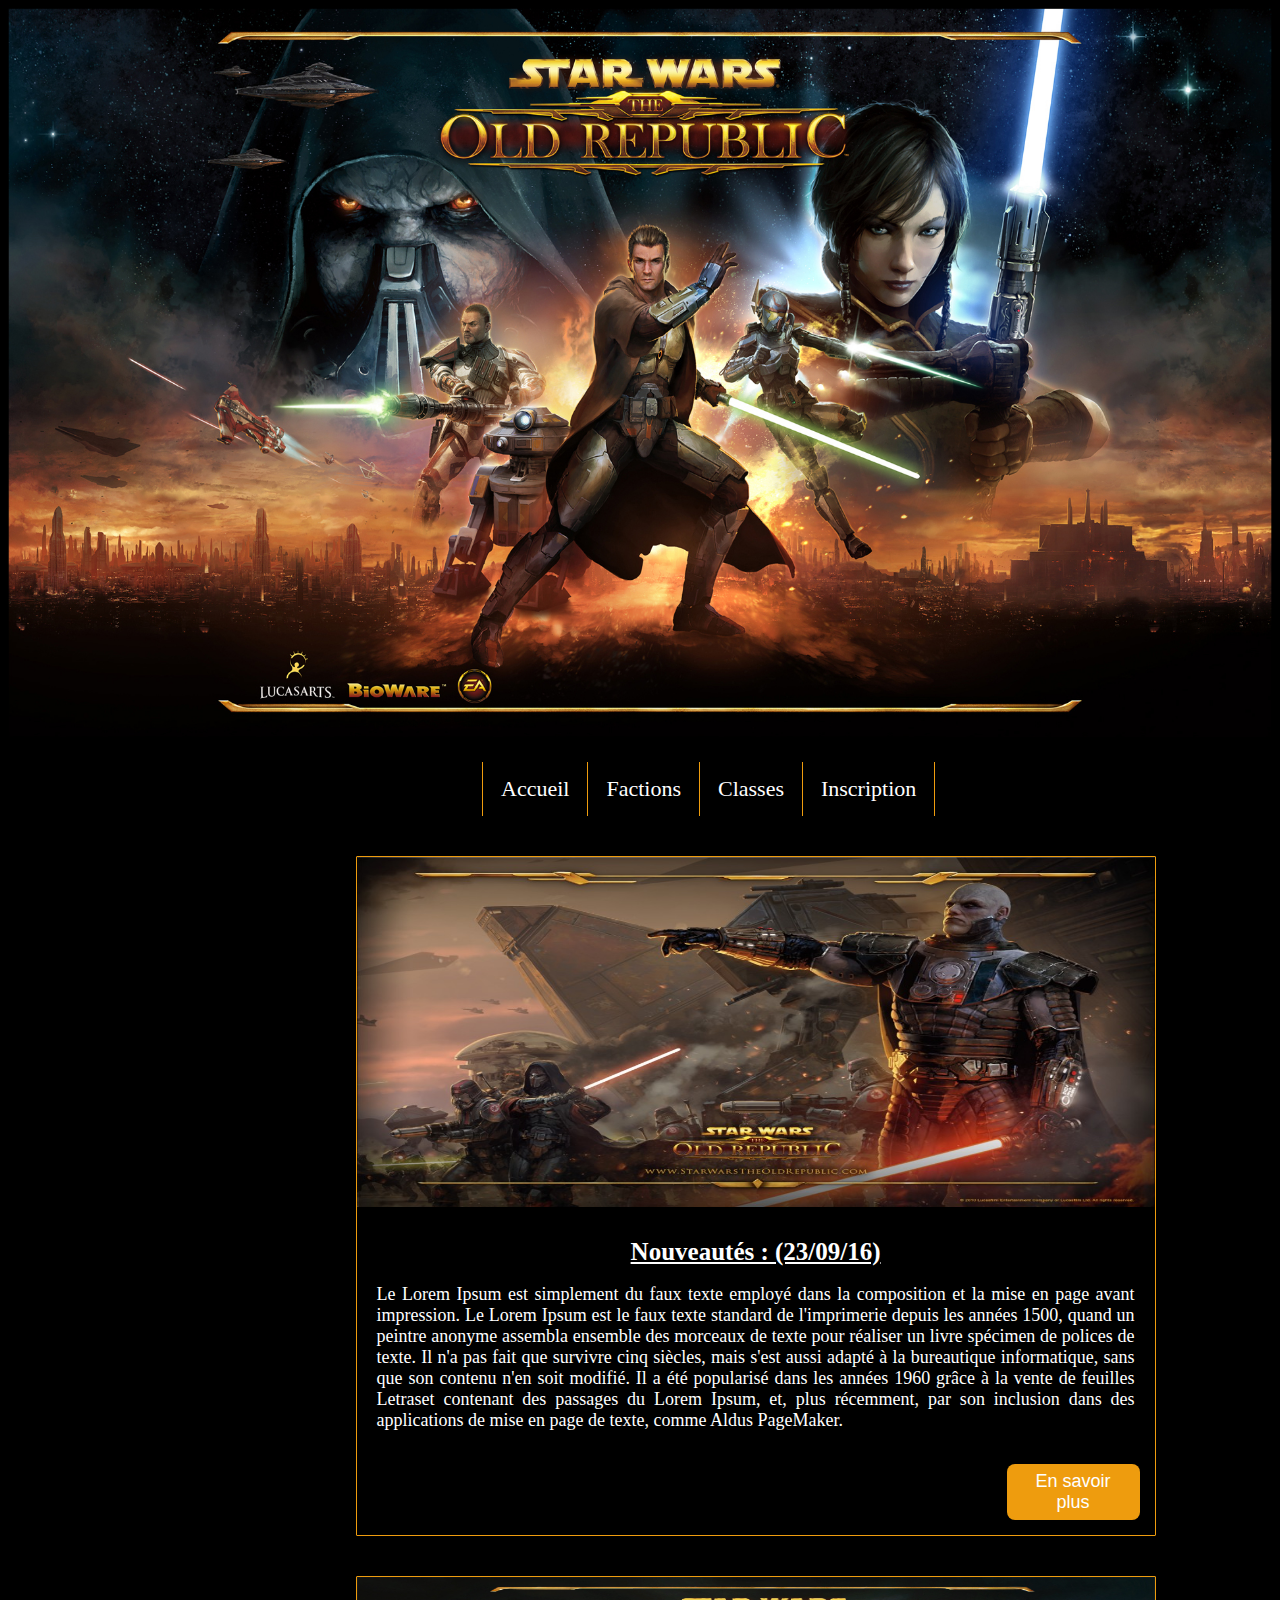
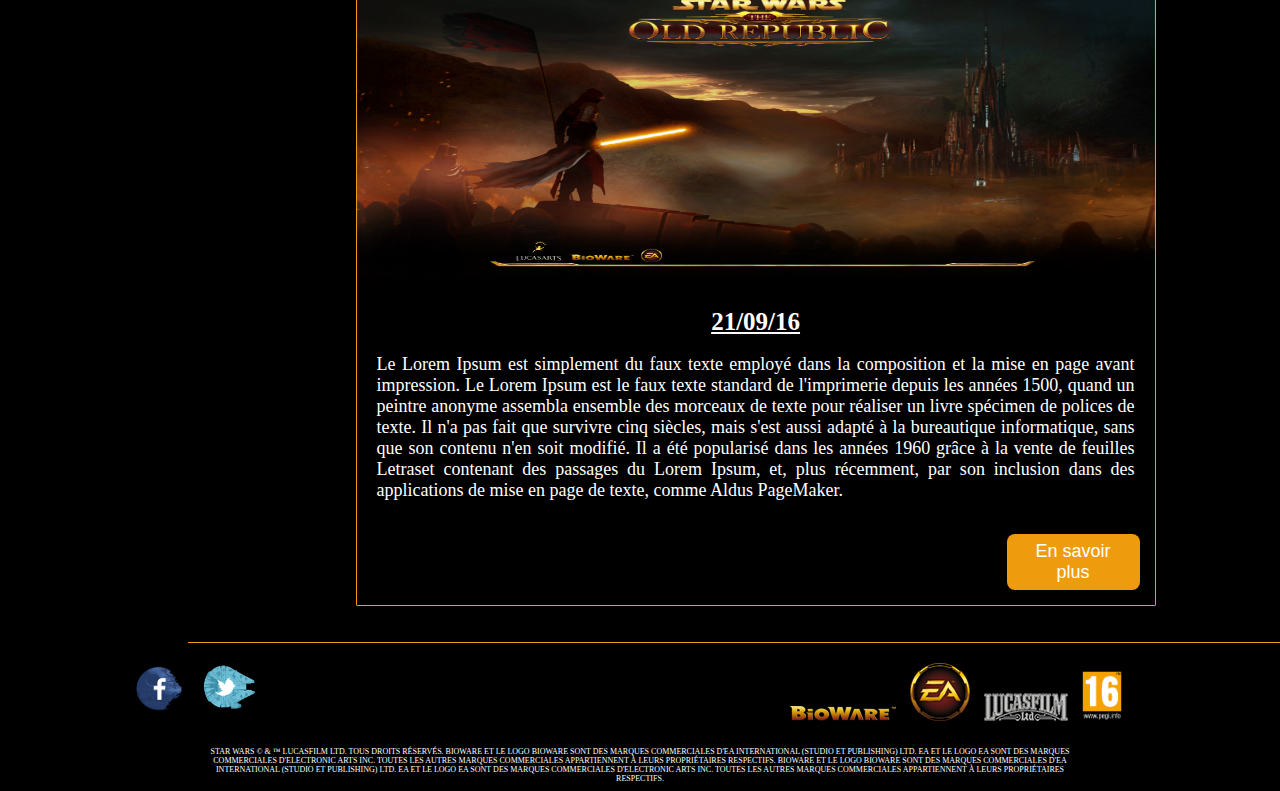
<file: index.html>
<!DOCTYPE html>
<html>
<head>
	<meta charset="utf-8"/>
	<link rel="stylesheet" type="text/css" href="css/style.css"/>
	<link rel="icon" href="img/Favicon.ico" />
	<title>Accueil</title>
</head>
<body>

	<div id="header">
		<img src="img/sw.4.jpg" height="730px" width="100%" style="opacity:1.5;"/>
	</div>

<div class="container">

	<div class="menu">
		<li>
			<a href="index.html">Accueil</a>
		</li> 

		<li>
			<a href="histoire.html">Factions</a>
		</li>

		<li>
			<a href="lejeu.html">Classes</a>
		</li>

		<li>
			<a href="inscription.html">Inscription</a>
		</li>

	</div>

</div>

<div class="container">

	<div class="bloc">
		<img src="img/sw.5.jpg" height="350px" width="100%" />
		<h1>Nouveautés : (23/09/16) </h1>
		<p>Le Lorem Ipsum est simplement du faux texte employé dans la composition et la mise en page avant impression. Le Lorem Ipsum est le faux texte standard de l'imprimerie depuis les années 1500, quand un peintre anonyme assembla ensemble des morceaux de texte pour réaliser un livre spécimen de polices de texte. Il n'a pas fait que survivre cinq siècles, mais s'est aussi adapté à la bureautique informatique, sans que son contenu n'en soit modifié. Il a été popularisé dans les années 1960 grâce à la vente de feuilles Letraset contenant des passages du Lorem Ipsum, et, plus récemment, par son inclusion dans des applications de mise en page de texte, comme Aldus PageMaker.</p>
		<button class="button"><a href="index.html" style="text-decoration:none;">En savoir plus</a></button>
	</div>
	<div class="bloc">
		<img src="img/sw.7.jpg" height="300px" width="100%" />
		<h1>21/09/16</h1>
		<p>Le Lorem Ipsum est simplement du faux texte employé dans la composition et la mise en page avant impression. Le Lorem Ipsum est le faux texte standard de l'imprimerie depuis les années 1500, quand un peintre anonyme assembla ensemble des morceaux de texte pour réaliser un livre spécimen de polices de texte. Il n'a pas fait que survivre cinq siècles, mais s'est aussi adapté à la bureautique informatique, sans que son contenu n'en soit modifié. Il a été popularisé dans les années 1960 grâce à la vente de feuilles Letraset contenant des passages du Lorem Ipsum, et, plus récemment, par son inclusion dans des applications de mise en page de texte, comme Aldus PageMaker.</p>
		<button class="button"><a href="index.html" style="text-decoration:none;">En savoir plus</a></button>
	</div>
</div>


<div class="footer2">

			<div class="trait"></div>

			<div class="reseaux_sociaux">
		      <div class = "facebook">
		        <a href="https://www.facebook.com/starwarstheoldrepublic.fr" target=_blank><img src="img/facebook.png" width = "50px" height = "50px" alt="Facebook"/></a>
		      </div>

		      <div class = "twitter">
		        <a href="https://twitter.com/swtor_fr" target=_blank><img src="img/twitter.png" width = "57px" height = "50px" alt="Twitter"/></a>
		      </div>

		    <div class="logo"> 
		    <img src="img/bioware_logo.png" alt="Bioware"/>
			<img src="img/logoEA.gif"  alt="logo EA"/>
			<img src="img/lucasfilm.png"  alt="LucasFilm"/>
			<img src="img/PEGI_16.png" width = "50px" height = "50px" alt="Pegi 16"/>
			</div> 

			</div>
			
			<p>STAR WARS © & ™ LUCASFILM LTD. TOUS DROITS RÉSERVÉS. BIOWARE ET LE LOGO BIOWARE SONT DES MARQUES COMMERCIALES D'EA INTERNATIONAL (STUDIO ET PUBLISHING) LTD. EA ET LE LOGO EA SONT DES MARQUES COMMERCIALES D'ELECTRONIC ARTS INC. TOUTES LES AUTRES MARQUES COMMERCIALES APPARTIENNENT À LEURS PROPRIÉTAIRES RESPECTIFS. BIOWARE ET LE LOGO BIOWARE SONT DES MARQUES COMMERCIALES D'EA INTERNATIONAL (STUDIO ET PUBLISHING) LTD. EA ET LE LOGO EA SONT DES MARQUES COMMERCIALES D'ELECTRONIC ARTS INC. TOUTES LES AUTRES MARQUES COMMERCIALES APPARTIENNENT À LEURS PROPRIÉTAIRES RESPECTIFS.</p>

		</div>

</body>

</html>
</file>
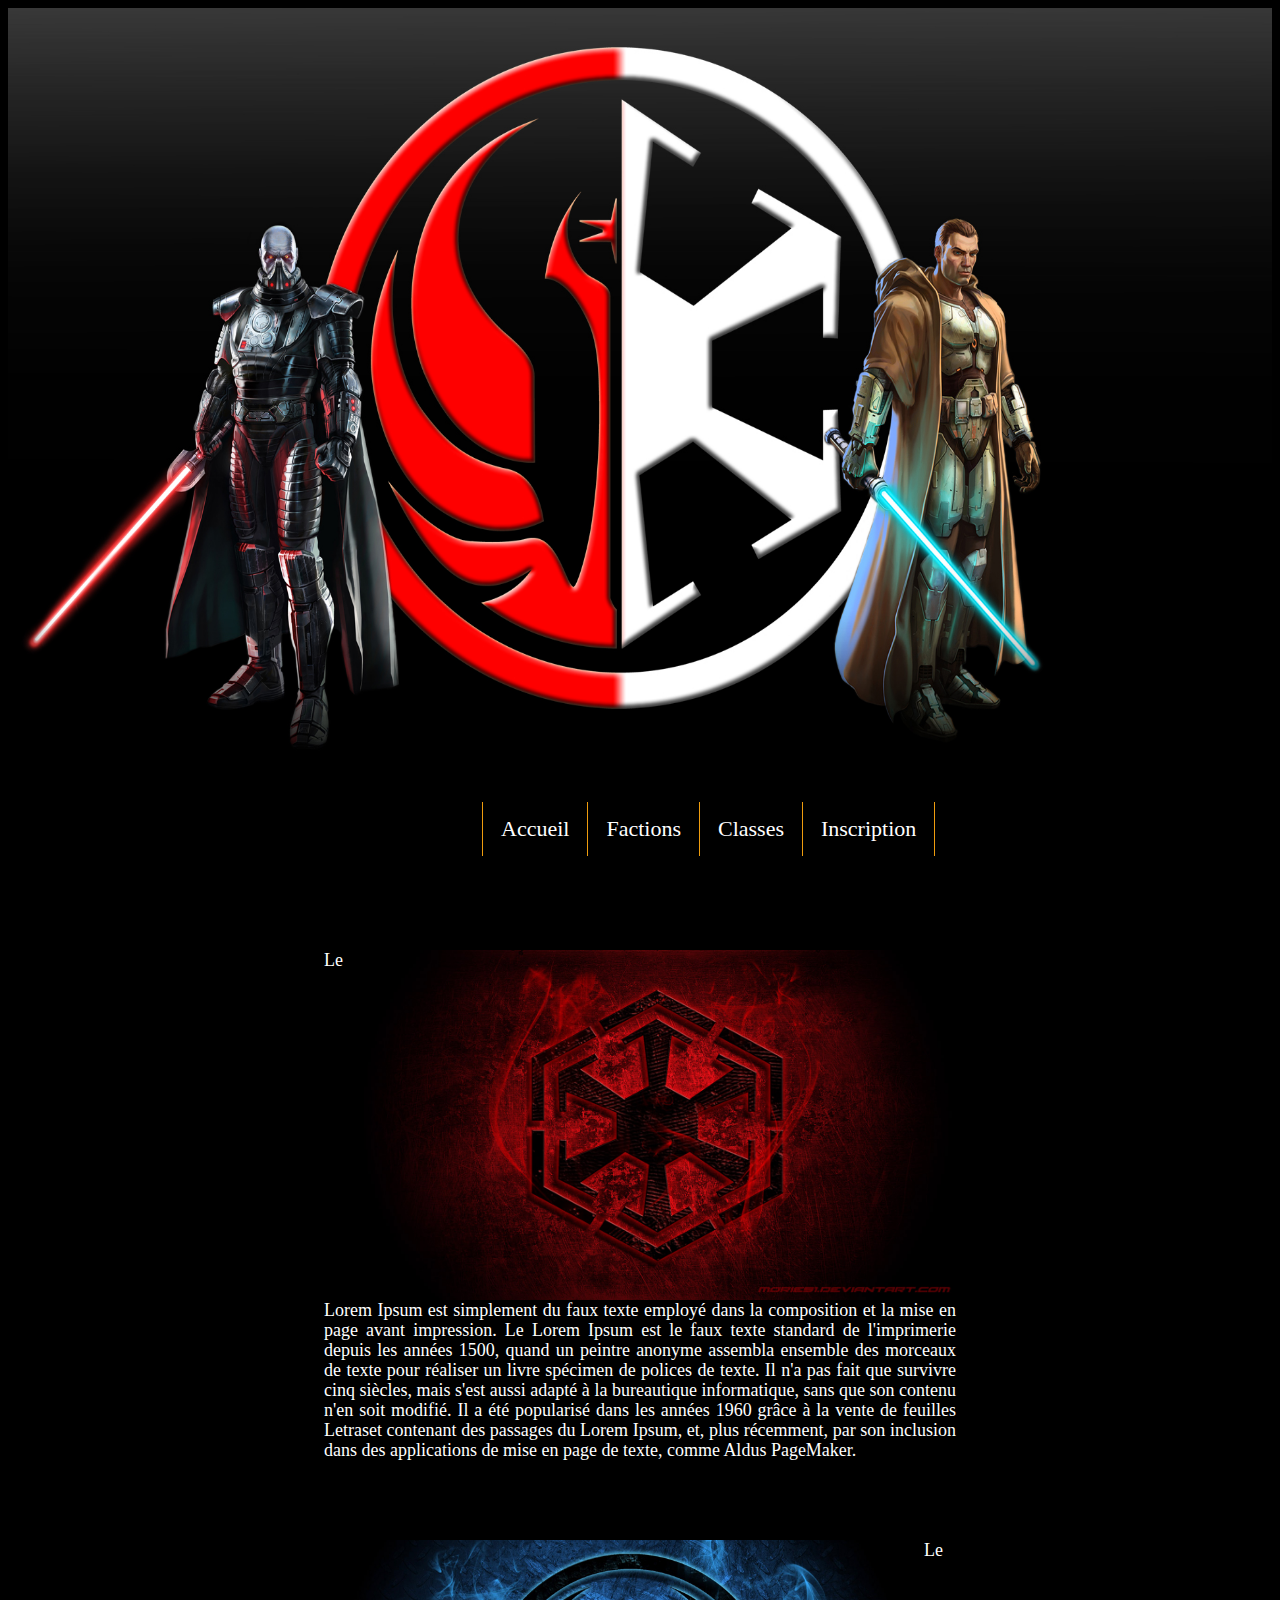
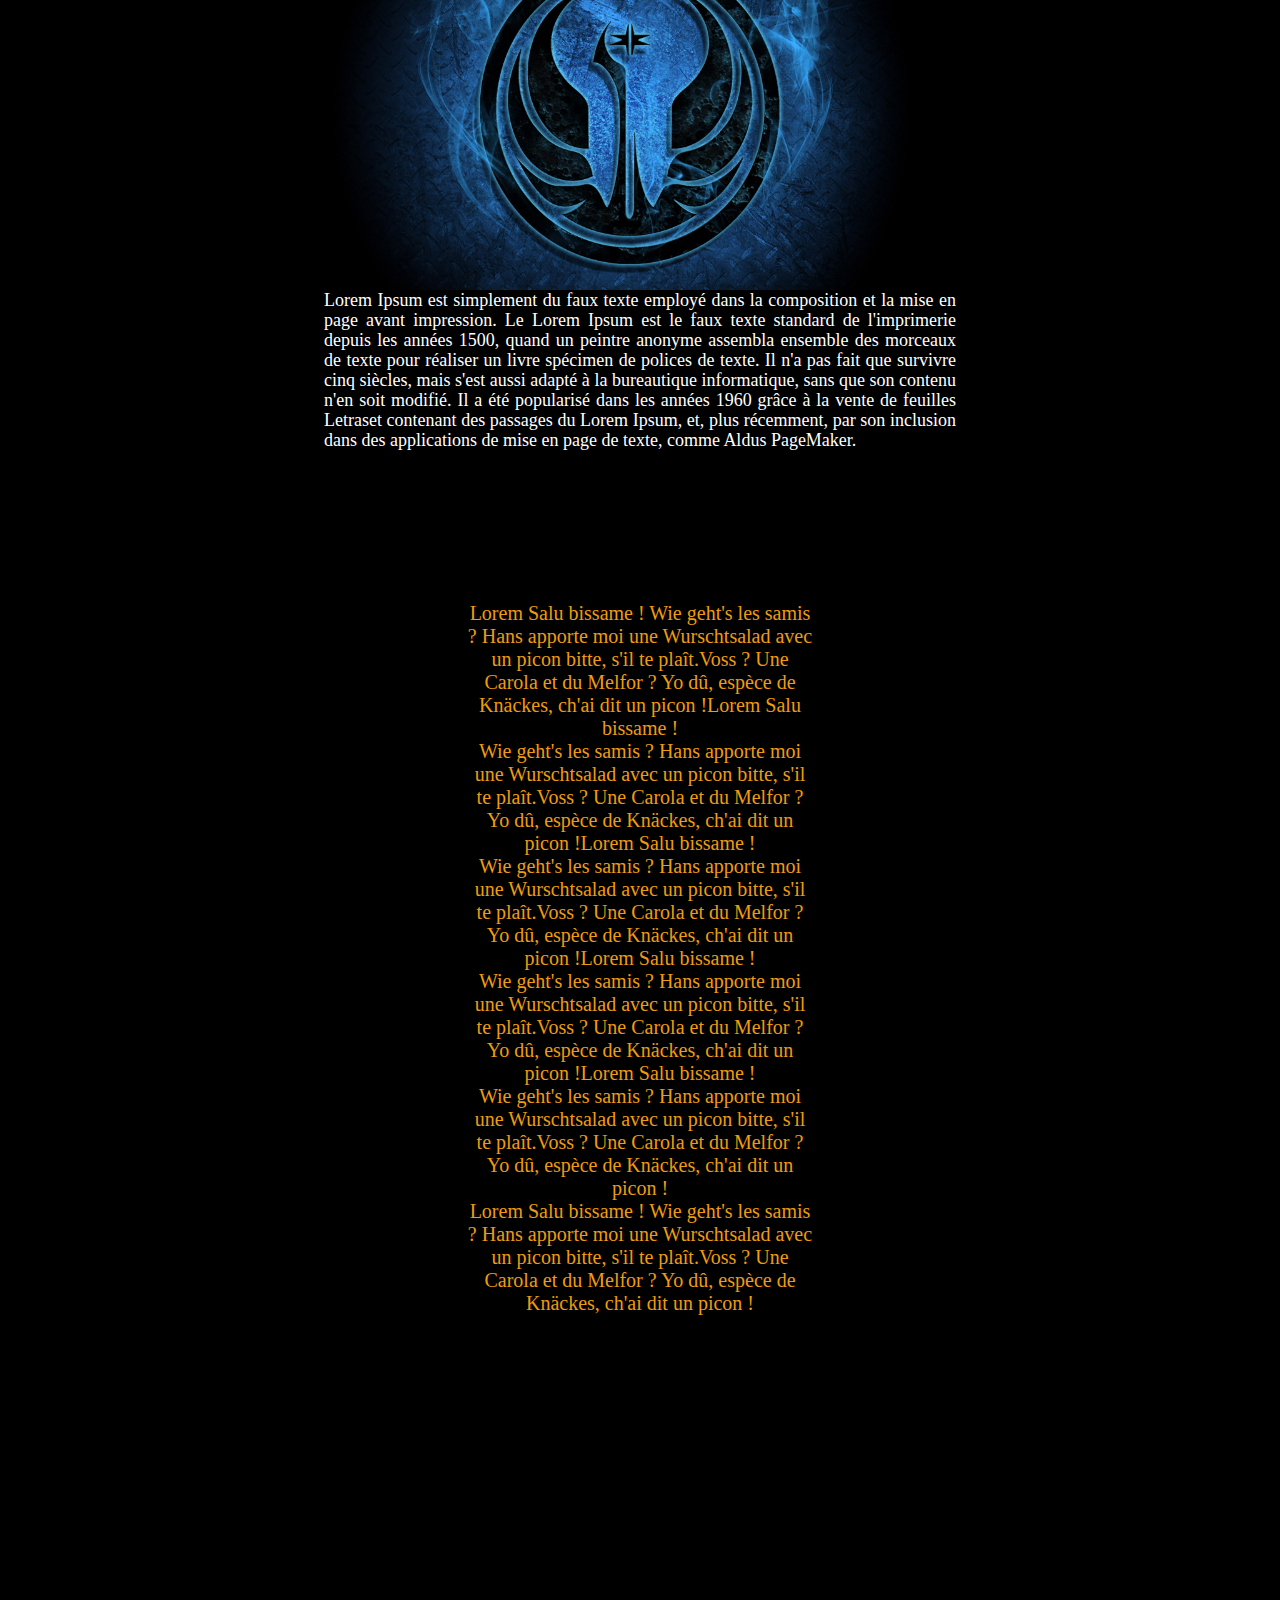
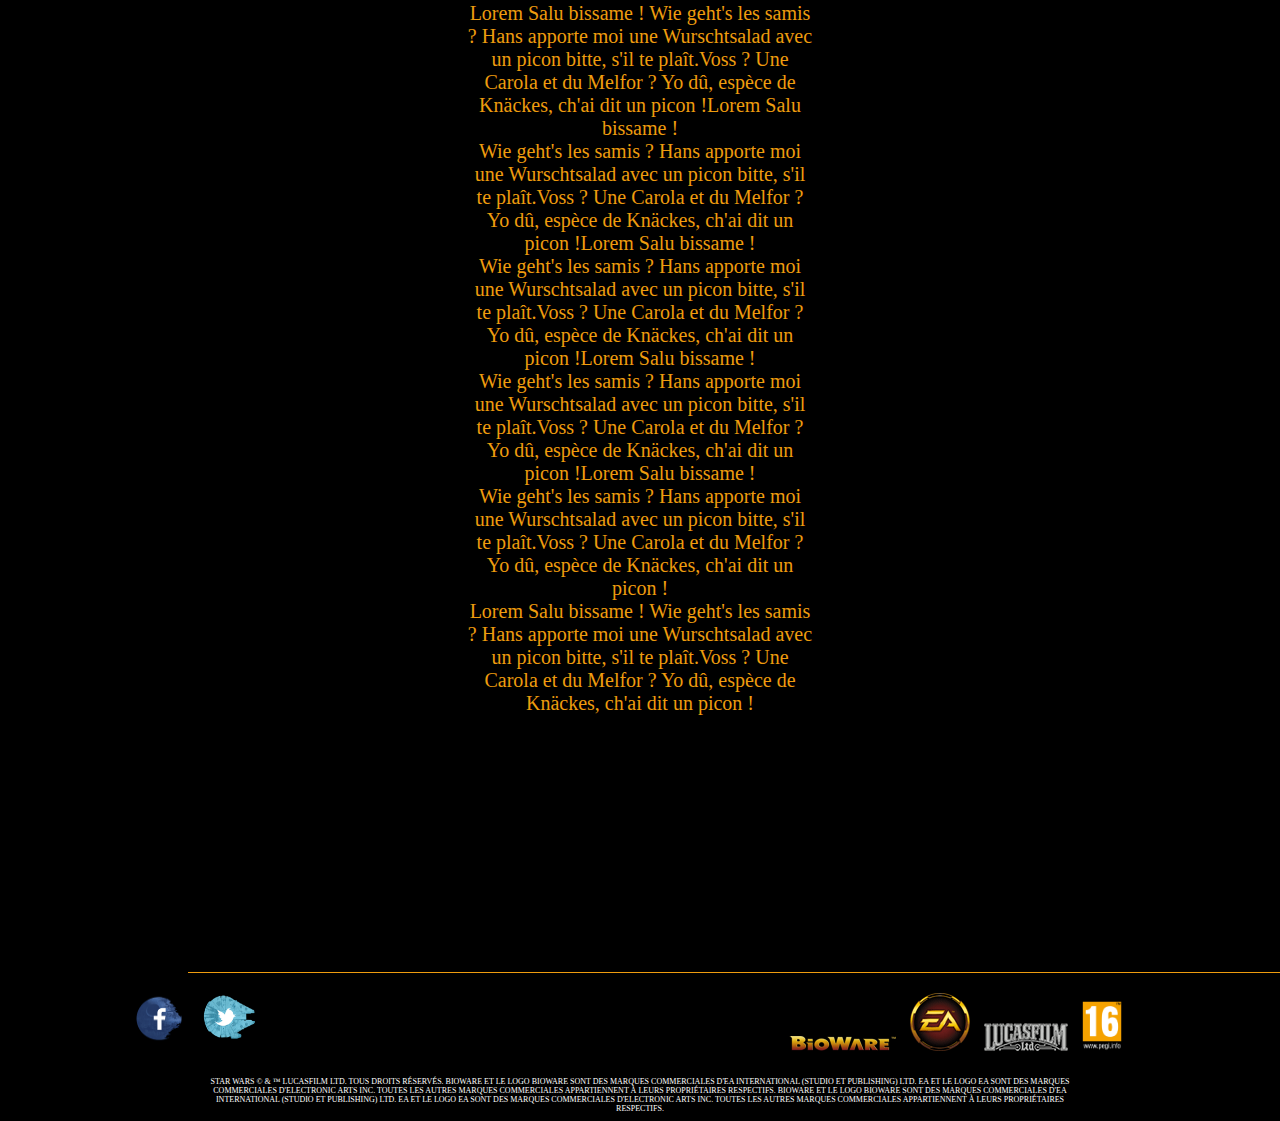
<file: histoire.html>
<!DOCTYPE html>
<html>
<head>
	<meta charset="utf-8"/>
	<link rel="stylesheet" type="text/css" href="css/style.css"/>
	<link rel="icon" href="img/Favicon.ico" />
	<title>Factions</title>
</head>
<body>

	<div id="header">
		<img src="img/sw.6.jpg" height="770px" width="100%" />
	</div>
<div class="container">

	<div class="menu">
		<li>
			<a href="index.html">Accueil</a>
		</li> 

		<li>
			<a href="histoire.html">Factions</a>
		</li>

		<li>
			<a href="lejeu.html">Classes</a>
		</li>

		<li>
			<a href="inscription.html">Inscription</a>
		</li>

	</div>

</div>
<div class="container">
	<div class="sepa">
  				<div class="bloc1">
	  					<p>
	  						<img src="img/empire.jpg" height="350px" width="600px"/>
	  						Le Lorem Ipsum est simplement du faux texte employé dans la composition et la mise en page avant impression. Le Lorem Ipsum est le faux texte standard de l'imprimerie depuis les années 1500, quand un peintre anonyme assembla ensemble des morceaux de texte pour réaliser un livre spécimen de polices de texte. Il n'a pas fait que survivre cinq siècles, mais s'est aussi adapté à la bureautique informatique, sans que son contenu n'en soit modifié. Il a été popularisé dans les années 1960 grâce à la vente de feuilles Letraset contenant des passages du Lorem Ipsum, et, plus récemment, par son inclusion dans des applications de mise en page de texte, comme Aldus PageMaker.
	  					</p>
	  			</div>
	  			<div class="bloc2">
	  					<p>
	  						<img src="img/republic.jpg" height="350px" width="600px"/>
	  						Le Lorem Ipsum est simplement du faux texte employé dans la composition et la mise en page avant impression. Le Lorem Ipsum est le faux texte standard de l'imprimerie depuis les années 1500, quand un peintre anonyme assembla ensemble des morceaux de texte pour réaliser un livre spécimen de polices de texte. Il n'a pas fait que survivre cinq siècles, mais s'est aussi adapté à la bureautique informatique, sans que son contenu n'en soit modifié. Il a été popularisé dans les années 1960 grâce à la vente de feuilles Letraset contenant des passages du Lorem Ipsum, et, plus récemment, par son inclusion dans des applications de mise en page de texte, comme Aldus PageMaker.
	  					</p>
	  			</div>
	</div>
</div>
	<div id="slide8">
		<div class="slide_inside"> 
			<div class=container>
				<p>Lorem Salu bissame ! Wie geht's les samis ? Hans apporte moi une Wurschtsalad avec un picon bitte, s'il te plaît.Voss ? Une Carola et du Melfor ? Yo dû, espèce de Knäckes, ch'ai dit un picon !Lorem Salu bissame !<br/> Wie geht's les samis ? Hans apporte moi une Wurschtsalad avec un picon bitte, s'il te plaît.Voss ? Une Carola et du Melfor ? Yo dû, espèce de Knäckes, ch'ai dit un picon !Lorem Salu bissame ! <br/>Wie geht's les samis ? Hans apporte moi une Wurschtsalad avec un picon bitte, s'il te plaît.Voss ? Une Carola et du Melfor ? Yo dû, espèce de Knäckes, ch'ai dit un picon !Lorem Salu bissame !<br/> Wie geht's les samis ? Hans apporte moi une Wurschtsalad avec un picon bitte, s'il te plaît.Voss ? Une Carola et du Melfor ? Yo dû, espèce de Knäckes, ch'ai dit un picon !Lorem Salu bissame !<br/> Wie geht's les samis ? Hans apporte moi une Wurschtsalad avec un picon bitte, s'il te plaît.Voss ? Une Carola et du Melfor ? Yo dû, espèce de Knäckes, ch'ai dit un picon !<br/>Lorem Salu bissame ! Wie geht's les samis ? Hans apporte moi une Wurschtsalad avec un picon bitte, s'il te plaît.Voss ? Une Carola et du Melfor ? Yo dû, espèce de Knäckes, ch'ai dit un picon !</p>
			</div>
		</div>
	</div>
	<div id="slide9">
		<div class="slide_inside">
			<div class=container>
				<p>Lorem Salu bissame ! Wie geht's les samis ? Hans apporte moi une Wurschtsalad avec un picon bitte, s'il te plaît.Voss ? Une Carola et du Melfor ? Yo dû, espèce de Knäckes, ch'ai dit un picon !Lorem Salu bissame !<br/> Wie geht's les samis ? Hans apporte moi une Wurschtsalad avec un picon bitte, s'il te plaît.Voss ? Une Carola et du Melfor ? Yo dû, espèce de Knäckes, ch'ai dit un picon !Lorem Salu bissame ! <br/>Wie geht's les samis ? Hans apporte moi une Wurschtsalad avec un picon bitte, s'il te plaît.Voss ? Une Carola et du Melfor ? Yo dû, espèce de Knäckes, ch'ai dit un picon !Lorem Salu bissame !<br/> Wie geht's les samis ? Hans apporte moi une Wurschtsalad avec un picon bitte, s'il te plaît.Voss ? Une Carola et du Melfor ? Yo dû, espèce de Knäckes, ch'ai dit un picon !Lorem Salu bissame !<br/> Wie geht's les samis ? Hans apporte moi une Wurschtsalad avec un picon bitte, s'il te plaît.Voss ? Une Carola et du Melfor ? Yo dû, espèce de Knäckes, ch'ai dit un picon !<br/>Lorem Salu bissame ! Wie geht's les samis ? Hans apporte moi une Wurschtsalad avec un picon bitte, s'il te plaît.Voss ? Une Carola et du Melfor ? Yo dû, espèce de Knäckes, ch'ai dit un picon !</p>
			</div>
		</div> 
	</div> 
<div class="footer">

			<div class="trait"></div>

			<div class="reseaux_sociaux">
		      <div class = "facebook">
		        <a href="https://www.facebook.com/starwarstheoldrepublic.fr" target=_blank><img src="img/facebook.png" width = "50px" height = "50px" alt="Facebook"/></a>
		      </div>

		      <div class = "twitter">
		        <a href="https://twitter.com/swtor_fr" target=_blank><img src="img/twitter.png" width = "57px" height = "50px" alt="Twitter"/></a>
		      </div>

		    <div class="logo"> 
		    <img src="img/bioware_logo.png" alt="Bioware"/>
			<img src="img/logoEA.gif"  alt="logo EA"/>
			<img src="img/lucasfilm.png"  alt="LucasFilm"/>
			<img src="img/PEGI_16.png" width = "50px" height = "50px" alt="Pegi 16"/>
			</div> 

			</div>
			
			<p>STAR WARS © & ™ LUCASFILM LTD. TOUS DROITS RÉSERVÉS. BIOWARE ET LE LOGO BIOWARE SONT DES MARQUES COMMERCIALES D'EA INTERNATIONAL (STUDIO ET PUBLISHING) LTD. EA ET LE LOGO EA SONT DES MARQUES COMMERCIALES D'ELECTRONIC ARTS INC. TOUTES LES AUTRES MARQUES COMMERCIALES APPARTIENNENT À LEURS PROPRIÉTAIRES RESPECTIFS. BIOWARE ET LE LOGO BIOWARE SONT DES MARQUES COMMERCIALES D'EA INTERNATIONAL (STUDIO ET PUBLISHING) LTD. EA ET LE LOGO EA SONT DES MARQUES COMMERCIALES D'ELECTRONIC ARTS INC. TOUTES LES AUTRES MARQUES COMMERCIALES APPARTIENNENT À LEURS PROPRIÉTAIRES RESPECTIFS.</p>

		</div>
</body>
</html>
</file>
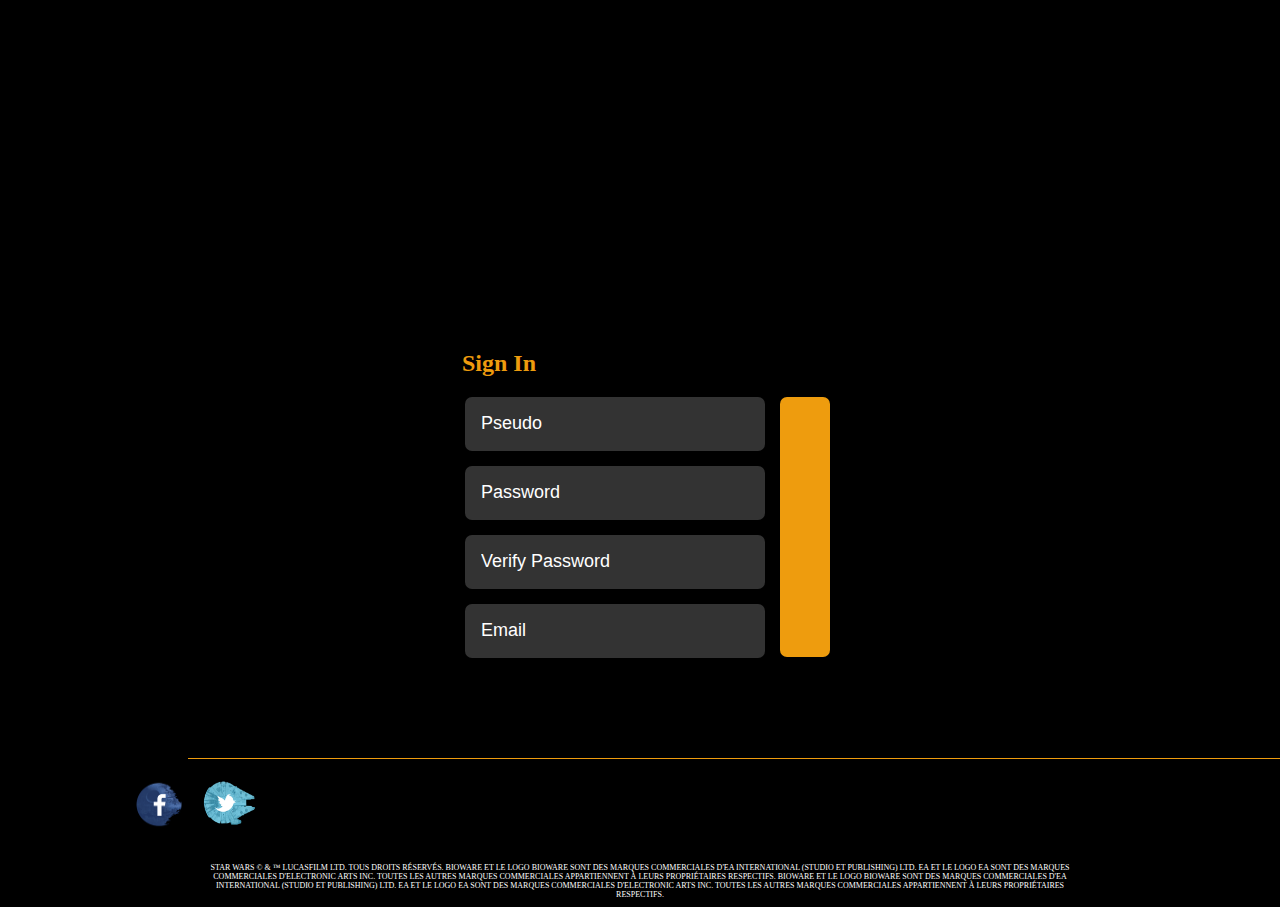
<file: inscription.html>
<!DOCTYPE html>
<html>
	<head>
		<title>Test</title>
		<meta charset="utf-8"/>
		<link rel="stylesheet" type="text/css" href="css/style.css"/>

	</head>
	<body>
		<form method = "post" action="index.php">
			<h2><span class="entypo-login"></span> Sign In</h2>
			<button class="submit" value = "Sign in"><span class="entypo-check"></span></button>
			<span class="entypo-user inputUserIcon"></span>
			<input type="text" name = "pseudo" class="pseudo" placeholder="Pseudo"/>
			<span class="entypo-key inputPassIcon"></span>
			<input type="password" name = "password" class="pass" placeholder="Password"/>
			<input type="password" name = "password" class="pass" placeholder="Verify Password"/>
			<input type="email" name = "email" placeholder="Email"/>
		</form>

		<div class="footer">

			<div class="trait"></div>

			<div class="reseaux_sociaux">
			<div class="center">
		      <div class = "facebook">
		        <a href="https://www.facebook.com/starwarstheoldrepublic.fr" target=_blank><img src="img/facebook.png" width = "50px" height = "50px" alt="Facebook"/></a>
		      </div>

		      <div class = "twitter">
		        <a href="https://twitter.com/swtor_fr" target=_blank><img src="img/twitter.png" width = "57px" height = "50px" alt="Twitter"/></a>
		      </div>
		      </div>

			</div>
			
			<p>STAR WARS © & ™ LUCASFILM LTD. TOUS DROITS RÉSERVÉS. BIOWARE ET LE LOGO BIOWARE SONT DES MARQUES COMMERCIALES D'EA INTERNATIONAL (STUDIO ET PUBLISHING) LTD. EA ET LE LOGO EA SONT DES MARQUES COMMERCIALES D'ELECTRONIC ARTS INC. TOUTES LES AUTRES MARQUES COMMERCIALES APPARTIENNENT À LEURS PROPRIÉTAIRES RESPECTIFS. BIOWARE ET LE LOGO BIOWARE SONT DES MARQUES COMMERCIALES D'EA INTERNATIONAL (STUDIO ET PUBLISHING) LTD. EA ET LE LOGO EA SONT DES MARQUES COMMERCIALES D'ELECTRONIC ARTS INC. TOUTES LES AUTRES MARQUES COMMERCIALES APPARTIENNENT À LEURS PROPRIÉTAIRES RESPECTIFS.</p>

		</div>

	</body>	

</html>
</file>
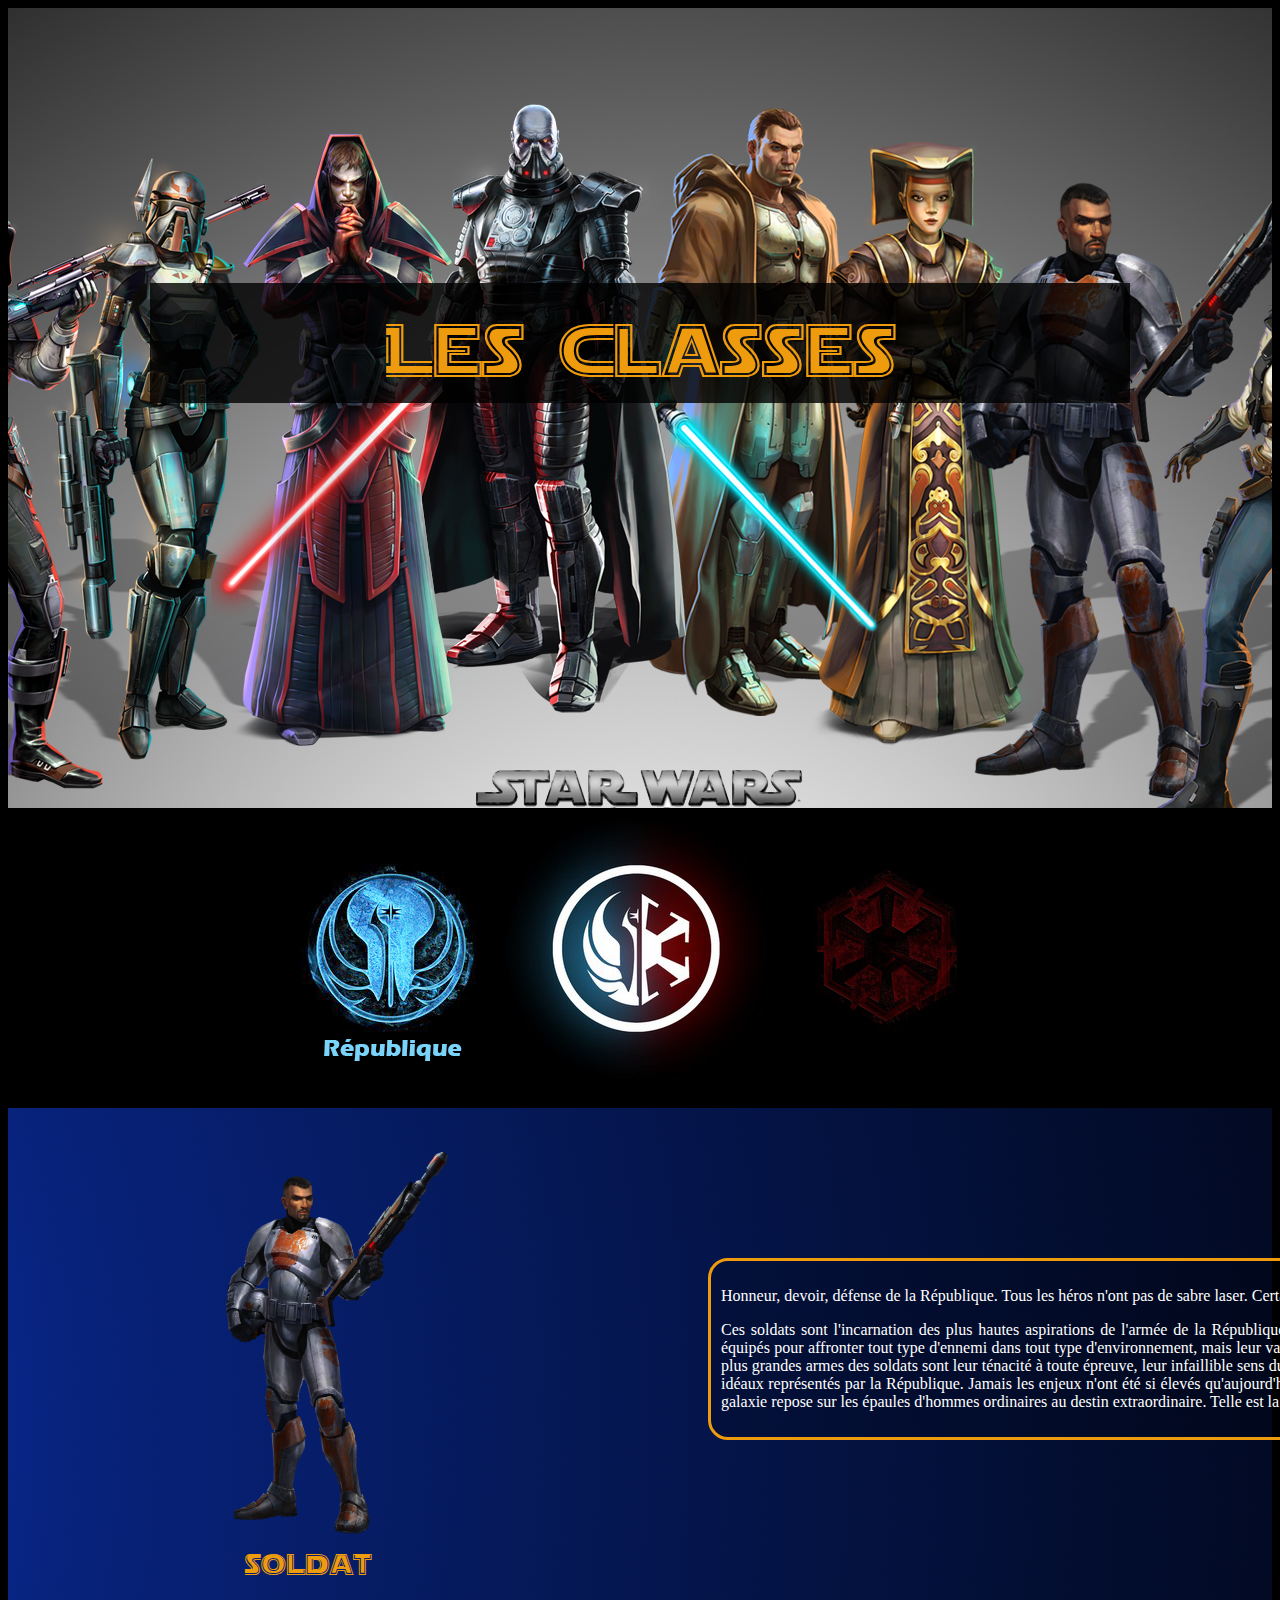
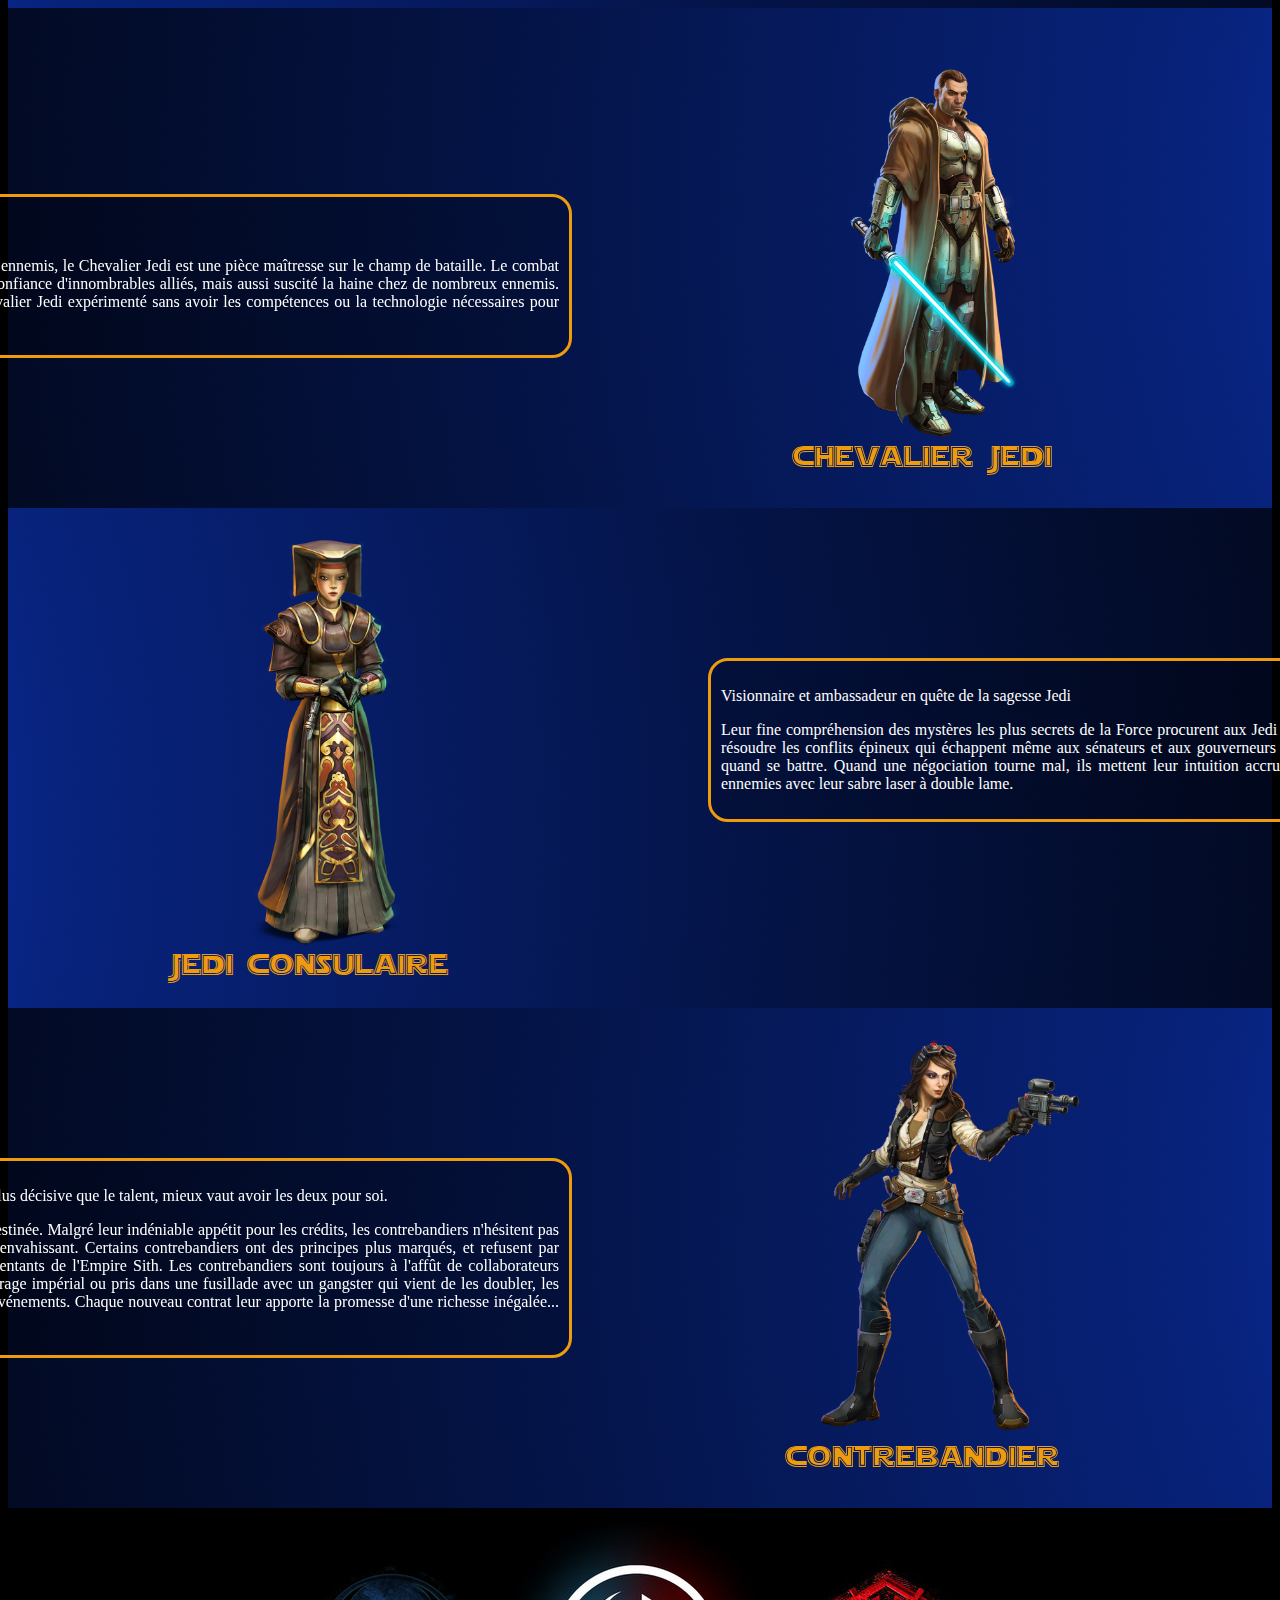
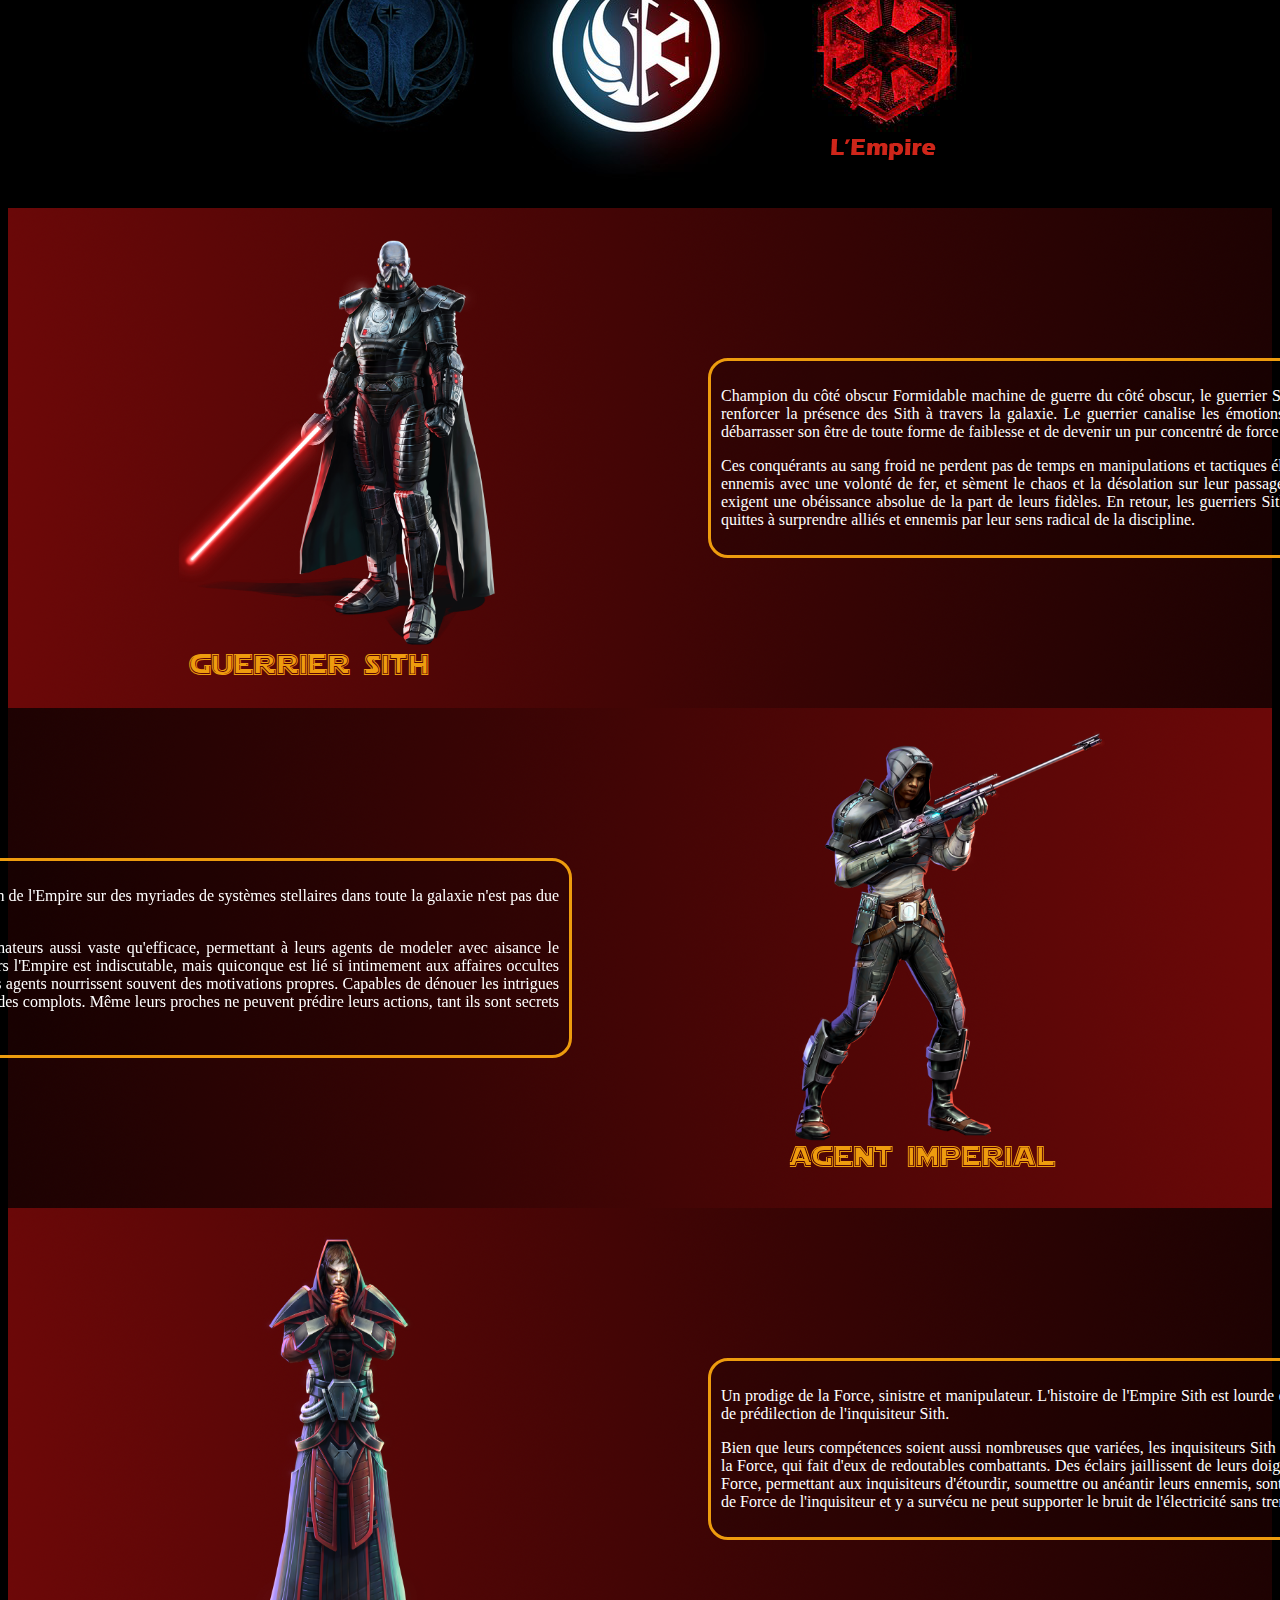
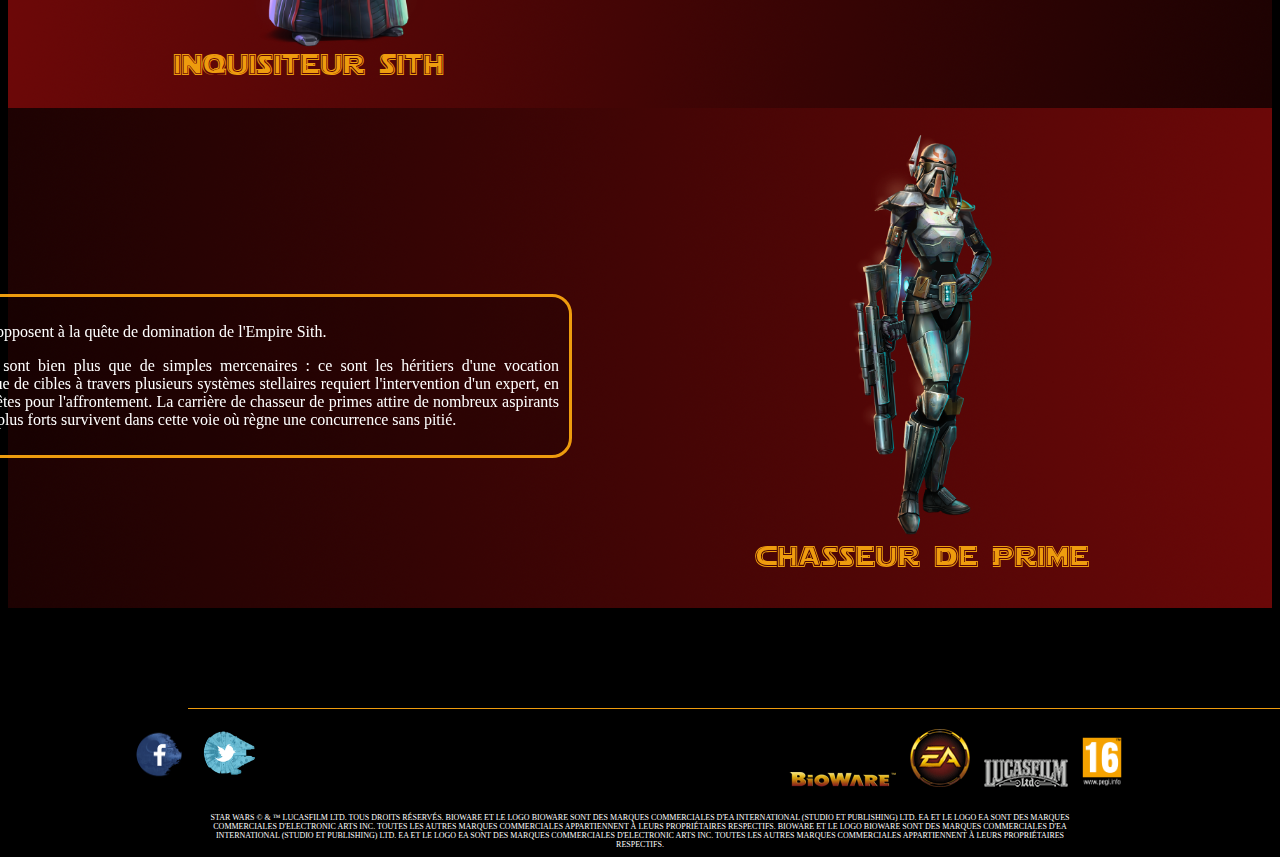
<file: lejeu.html>
<!DOCTYPE html>
<html>
	<head>
		<title>Les Classes</title>
		<meta charset="utf-8"/>
		<link rel="stylesheet" type="text/css" href="css/style.css"/>
		<link rel="icon" href="img/Favicon.ico" />

	</head>
	<body>


	





	<div id="slide1">
		<div class="slide_inside">					
			<figure>
				Les Classes
			</figure>
			
		</div>				
	</div> 
	
	
	<div id="slide2">
		<div class="slide_inside">
		</div> 
	</div> 
	
	<div id="slide3">
		<div class="visuel">
		<img src="img/soldat.png" width = "35%" height = "35%" alt="Swtor Soldat"/>
		<div class="nom_classe">
			<p>Soldat</p>
		</div>
		</div>
		<div class="slide_inside">			
			<p>Honneur, devoir, défense de la République. Tous les héros n'ont pas de sabre laser. Certains ont juste la volonté de se battre.</p>
			<p>Ces soldats sont l'incarnation des plus hautes aspirations de l'armée de la République, la force de combat la plus avancée de la galaxie. Ils sont équipés pour affronter tout type d'ennemi dans tout type d'environnement, mais leur valeur ne tient pas à leur équipement, mais à leur bravoure. Les plus grandes armes des soldats sont leur ténacité à toute épreuve, leur infaillible sens du devoir et leur éternelle loyauté envers leurs camarades et les idéaux représentés par la République. Jamais les enjeux n'ont été si élevés qu'aujourd'hui. La République doit vaincre, ou disparaître. L'avenir de la galaxie repose sur les épaules d'hommes ordinaires au destin extraordinaire. Telle est la voie du soldat de la République.</p>
			
		</div> 
	</div> 


	<div id="slide4">
		<div class="visuel1">
		<img src="img/25827.png" width = "32%" height = "32%" alt="Swtor Chevalier jedi"/>
		<div class="nom_classe">
			<p>Chevalier Jedi</p>
		</div>
		</div>
		<div class="slide_inside">			
			<p>Un défenseur de la paix vaillant et déterminé</p>
			<p>Source d'inspiration pour ses alliés et d'intimidation pour ses ennemis, le Chevalier Jedi est une pièce maîtresse sur le champ de bataille. Le combat millénaire que mène l'Ordre Jedi pour la justice a gagné la confiance d'innombrables alliés, mais aussi suscité la haine chez de nombreux ennemis. Mais rares sont ceux qui ont la folie de s'attaquer à un Chevalier Jedi expérimenté sans avoir les compétences ou la technologie nécessaires pour équilibrer l'affrontement.</p>
			
		</div> 
	</div> 

	<div id="slide3">
		<div class="visuel">
		<img src="img/jedi-consulaire.png" width = "35%" height = "35%" alt="Swtor Jedi Consulaire"/>
		<div class="nom_classe">
			<p>Jedi Consulaire</p>
		</div>
		</div>
		<div class="slide_inside">			
			<p>Visionnaire et ambassadeur en quête de la sagesse Jedi</p>
			<p>Leur fine compréhension des mystères les plus secrets de la Force procurent aux Jedi Consulaires le discernement et l'empathie leur permettant de résoudre les conflits épineux qui échappent même aux sénateurs et aux gouverneurs les plus rusés. Les Consulaires savent quand parlementer et quand se battre. Quand une négociation tourne mal, ils mettent leur intuition accrue à profit pour anticiper et repousser aisément les attaques ennemies avec leur sabre laser à double lame.</p>
			
		</div> 
	</div> 


	<div id="slide4">
		<div class="visuel1">
		<img src="img/smuggler.png" width = "35%" height = "35%" alt="Swtor Contrebandier"/>
		<div class="nom_classe">
			<p>Contrebandier</p>
		</div>
		</div>
		<div class="slide_inside">			
			<p>Un franc-tireur rapide et rusé Même si la chance est parfois plus décisive que le talent, mieux vaut avoir les deux pour soi.</p>
			<p>Mais avant tout, les contrebandiers sont les maîtres de leur destinée. Malgré leur indéniable appétit pour les crédits, les contrebandiers n'hésitent pas à décliner une offre alléchante si un client se montre trop envahissant. Certains contrebandiers ont des principes plus marqués, et refusent par exemple de collaborer avec des esclavagistes ou des représentants de l'Empire Sith. Les contrebandiers sont toujours à l'affût de collaborateurs loyaux, mais de tels alliés se font rares. Confrontés à un barrage impérial ou pris dans une fusillade avec un gangster qui vient de les doubler, les contrebandiers doivent toujours improviser en fonction des événements. Chaque nouveau contrat leur apporte la promesse d'une richesse inégalée... ou d'une mort terrible dans le néant de l'espace.</p>
			
		</div> 
	</div> 

	<div id="slide7">
		<div class="slide_inside">
		</div> 
	</div> 

	<div id="slide5">
		<div class="visuel">
		<img src="img/guerrier_sith02.png" width = "35%" height = "35%" alt="Swtor Guerrier sith"/>
		<div class="nom_classe">
			<p>Guerrier sith</p>
		</div>
		</div>
		<div class="slide_inside">			
			<p>Champion du côté obscur Formidable machine de guerre du côté obscur, le guerrier Sith a la lourde tâche d'anéantir les ennemis de l'Empire et de renforcer la présence des Sith à travers la galaxie. Le guerrier canalise les émotions destructrices que sont la peur, la rage et la haine, afin de débarrasser son être de toute forme de faiblesse et de devenir un pur concentré de force brute.</p>
			<p>Ces conquérants au sang froid ne perdent pas de temps en manipulations et tactiques élaborées. Les guerriers Sith foncent dans le tas, écrasent leurs ennemis avec une volonté de fer, et sèment le chaos et la désolation sur leur passage. Inspirant la terreur et le respect à chacun de leurs pas, ils exigent une obéissance absolue de la part de leurs fidèles. En retour, les guerriers Sith font preuve d'une loyauté exemplaire envers leurs maîtres, quittes à surprendre alliés et ennemis par leur sens radical de la discipline.</p>
			
		</div> 
	</div> 


	<div id="slide6">
		<div class="visuel1">
		<img src="img/imperialagent.png" width = "35%" height = "35%" alt="Swtor Agent Imperial"/>
		<div class="nom_classe">
			<p>Agent imperial</p>
		</div>
		</div>
		<div class="slide_inside">			
			<p>Assassin, saboteur et arme secrète de l'Empire. La domination de l'Empire sur des myriades de systèmes stellaires dans toute la galaxie n'est pas due à la seule puissance du côté obscur.</p>
			<p>Les Services Secrets Impériaux cultivent un réseau d'informateurs aussi vaste qu'efficace, permettant à leurs agents de modeler avec aisance le paysage politique de la galaxie. L'allégeance de l'agent envers l'Empire est indiscutable, mais quiconque est lié si intimement aux affaires occultes de l'Empire bénéficie d'une marge de manœuvre certaine : les agents nourrissent souvent des motivations propres. Capables de dénouer les intrigues les plus complexes, ces espions percent les complots au sein des complots. Même leurs proches ne peuvent prédire leurs actions, tant ils sont secrets et imprévisibles.</p>
			
		</div> 
	</div> 
	<div id="slide5">
		<div class="visuel">
		<img src="img/sithinquisitor.png" width = "35%" height = "35%" alt="Swtor Inquisiteur Sith"/>
		<div class="nom_classe">
			<p>inquisiteur Sith</p>
		</div>
		</div>
		<div class="slide_inside">			
			<p>Un prodige de la Force, sinistre et manipulateur. L'histoire de l'Empire Sith est lourde de stratagèmes politiques et de secrets obscurs : les domaines de prédilection de l'inquisiteur Sith.</p>
			<p>Bien que leurs compétences soient aussi nombreuses que variées, les inquisiteurs Sith sont surtout craints pour leur capacité à canaliser l'énergie de la Force, qui fait d'eux de redoutables combattants. Des éclairs jaillissent de leurs doigts et enveloppent leurs ennemis de Force pure. Ces éclairs de Force, permettant aux inquisiteurs d'étourdir, soumettre ou anéantir leurs ennemis, sont devenus leur symbole. Et quiconque a été victime de l'éclair de Force de l'inquisiteur et y a survécu ne peut supporter le bruit de l'électricité sans trembler de terreur.</p>
			
		</div> 
	</div> 


	<div id="slide6">
		<div class="visuel1">
		<img src="img/25826-800.png" width = "35%" height = "35%" alt="Swtor Chasseur de Prime"/>
		<div class="nom_classe">
			<p>Chasseur de Prime</p>
		</div>
		</div>
		<div class="slide_inside">			
			<p>Chasseur, traqueur, tueur à gages. D'innombrables ennemis s'opposent à la quête de domination de l'Empire Sith.</p>
			<p>Célèbres et anonymes à la fois, les chasseurs de primes sont bien plus que de simples mercenaires : ce sont les héritiers d'une vocation professionnelle, d'un cercle ancien auréolé de gloire. La traque de cibles à travers plusieurs systèmes stellaires requiert l'intervention d'un expert, en particulier quand les cibles sont importantes, puissantes et prêtes pour l'affrontement. La carrière de chasseur de primes attire de nombreux aspirants de tous horizons en quête de sensations fortes, mais seuls les plus forts survivent dans cette voie où règne une concurrence sans pitié.</p>
			
		</div> 
	</div> 

	


<div class="footer">

			<div class="trait"></div>

			<div class="reseaux_sociaux">
		      <div class = "facebook">
		        <a href="https://www.facebook.com/starwarstheoldrepublic.fr" target=_blank><img src="img/facebook.png" width = "50px" height = "50px" alt="Facebook"/></a>
		      </div>

		      <div class = "twitter">
		        <a href="https://twitter.com/swtor_fr" target=_blank><img src="img/twitter.png" width = "57px" height = "50px" alt="Twitter"/></a>
		      </div>

		    <div class="logo"> 
		    <img src="img/bioware_logo.png" alt="Bioware"/>
			<img src="img/logoEA.gif"  alt="logo EA"/>
			<img src="img/lucasfilm.png"  alt="LucasFilm"/>
			<img src="img/PEGI_16.png" width = "50px" height = "50px" alt="Pegi 16"/>
			</div> 

			</div>
			
			<p>STAR WARS © & ™ LUCASFILM LTD. TOUS DROITS RÉSERVÉS. BIOWARE ET LE LOGO BIOWARE SONT DES MARQUES COMMERCIALES D'EA INTERNATIONAL (STUDIO ET PUBLISHING) LTD. EA ET LE LOGO EA SONT DES MARQUES COMMERCIALES D'ELECTRONIC ARTS INC. TOUTES LES AUTRES MARQUES COMMERCIALES APPARTIENNENT À LEURS PROPRIÉTAIRES RESPECTIFS. BIOWARE ET LE LOGO BIOWARE SONT DES MARQUES COMMERCIALES D'EA INTERNATIONAL (STUDIO ET PUBLISHING) LTD. EA ET LE LOGO EA SONT DES MARQUES COMMERCIALES D'ELECTRONIC ARTS INC. TOUTES LES AUTRES MARQUES COMMERCIALES APPARTIENNENT À LEURS PROPRIÉTAIRES RESPECTIFS.</p>

		</div>

	</body>	

</html>
</file>
<file: css/style.css>
@import url(http://weloveiconfonts.com/api/?family=entypo);
@import url(http://fonts.googleapis.com/css?family=Roboto);
[class*="entypo-"]:before {
  font-family: 'entypo', sans-serif;
}

*,
*:before,
*:after {
  -moz-box-sizing: border-box;
  -webkit-box-sizing: border-box;
  box-sizing: border-box;
}

@font-face {
  font-family: "Ma_Super_Fonte";
  src: url("Starjout.ttf");
}

body {
  background-color: #000000;
}

body .swtor_logo {
  position: absolute;
  text-align: center;
  z-index: 2;
}

body .img_droite {
  position: absolute;
  margin-left: 1250px;
}

body .img_gauche {
  position: absolute;
  margin-left: 50px;
  z-index: 1;
}

body form {
  position: relative;
  margin: 50px auto;
  height: auto;
  width: 380px;
  z-index: 2;
}

body form h2 {
  color: #ee9c0e;
  margin-left: 12px;
  padding-top: 300px;
}

body form h4 {
  color: #ee9c0e;
  margin-left: 250px;
}

body form h4:hover {
  opacity: 0.8;
}

body form input {
  padding: 16px;
  border-radius: 7px;
  border: 0px;
  background: rgba(255, 255, 255, 0.2);
  display: block;
  margin: 15px;
  color: #FFFFFF;
  font-size: 18px;
  height: 54px;
  width: 300px;
}

body form input:focus {
  outline-color: transparent;
  background: rgba(255, 255, 255, 0.95);
  color: #ee9c0e;
}

body form button {
  float: right;
  border: 0px;
  background: #ee9c0e;
  border-radius: 7px;
  padding: 10px;
  color: white;
  font-size: 22px;
  height: 260px;
  width: 50px;
}

body form button:hover {
  opacity: 0.8;
}

body .inputUserIcon {
  position: absolute;
  top: 68px;
  right: 80px;
  color: #FFFFFF;
}

body .inputPassIcon {
  position: absolute;
  top: 136px;
  right: 80px;
  color: #FFFFFF;
}

body input::-webkit-input-placeholder {
  color: #FFFFFF;
}

body input:focus::-webkit-input-placeholder {
  color: #ee9c0e;
}

body .footer {
  margin-top: 100px;
}

body .footer p {
  margin-top: 30px;
  margin-bottom: 0px;
  margin-left: 200px;
  margin-right: 200px;
}

body .footer2 {
  margin-top: 1500px;
}

body .footer2 p {
  margin-top: 30px;
  margin-bottom: 0px;
  margin-left: 200px;
  margin-right: 200px;
}

body .trait {
  background-color: #ee9c0e;
  margin-top: 50px;
  margin-bottom: 20px;
  margin-left: 180px;
  margin-right: 180px;
  height: 1px;
  width: 1550px;
}

body p {
  font-size: 8px;
  color: #FFFFFF;
  position: center;
  text-align: center;
}

body .logo {
  display: inline-block;
  float: right;
  margin: 0 150px 10px 0;
}

body .logo img {
  padding-left: 10px;
}

body .reseau_sociaux {
  display: inline;
  float: left;
}

body .facebook {
  position: center;
  margin: 1%;
  display: inline;
  margin-left: 10%;
}

body .facebook:hover {
  opacity: 0.5;
}

body .twitter {
  display: inline;
}

body .twitter:hover {
  opacity: 0.5;
}

.visuel {
  position: absolute;
  margin-top: 25px;
  margin-bottom: 0px;
  margin-left: 150px;
  margin-right: 0px;
}

.visuel .nom_classe {
  margin-top: -50px;
  margin-bottom: 0px;
  margin-left: -750px;
  margin-right: 0px;
}

.visuel .nom_classe p {
  font-size: 30px;
  color: #ee9c0e;
  font-family: "Ma_Super_Fonte";
}

.visuel1 {
  position: absolute;
  margin-top: 0px;
  margin-bottom: 0px;
  margin-left: -550px;
  margin-right: 0px;
  -ms-transform: rotate(180deg);
  webkit-transform: rotate(180deg);
  transform: rotate(180deg);
}

.visuel1 .nom_classe {
  margin-left: -750px;
  margin-top: -50px;
}

.visuel1 .nom_classe p {
  font-size: 30px;
  color: #ee9c0e;
  font-family: "Ma_Super_Fonte";
}

.slide_inside {
  width: 980px;
  margin: 0 auto;
}

#slide1 {
  height: 800px;
  padding-top: 200px;
  background: url(img/classes_all.jpg) center 0 no-repeat fixed;
}

#slide1 .slide_inside {
  text-align: center;
  font-family: "Ma_Super_Fonte";
  font-size: 75px;
  color: #ee9c0e;
  background-color: rgba(0, 0, 0, 0.8);
}

#slide2 {
  height: 300px;
  padding-top: 100px;
  background: url(img/republique.png) center 0 no-repeat;
}

#slide10 {
  height: 75px;
  background-color: #000000;
}

#slide7 {
  height: 300px;
  padding-top: 100px;
  background: url(img/empire.png) center 0 no-repeat;
}

#slide3 {
  height: 500px;
  background: url(img/bleu.png) center 0 no-repeat;
}

#slide3 .slide_inside {
  background-color: rgba(0, 0, 0, 0.2);
  border: solid;
  border-color: #ee9c0e;
  border-radius: 20px;
  padding-top: 100px;
  padding: 10px;
  display: inline-block;
  margin-top: 150px;
  margin-bottom: 0px;
  margin-left: 700px;
  margin-right: 0px;
}

#slide3 .slide_inside p {
  font-size: 16px;
  text-align: justify;
}

#slide4 {
  height: 500px;
  background: url(img/bleu.png) center 0 no-repeat;
  -ms-transform: rotate(180deg);
  webkit-transform: rotate(180deg);
  transform: rotate(180deg);
}

#slide4 .slide_inside {
  background-color: rgba(0, 0, 0, 0.2);
  border: solid;
  border-color: #ee9c0e;
  border-radius: 20px;
  padding-top: 100px;
  padding: 10px;
  display: inline-block;
  margin-top: 150px;
  margin-bottom: 0px;
  margin-left: 700px;
  margin-right: 0px;
  -ms-transform: rotate(180deg);
  webkit-transform: rotate(180deg);
  transform: rotate(180deg);
}

#slide4 .slide_inside p {
  font-size: 16px;
  text-align: justify;
}

#slide5 {
  height: 500px;
  background: url(img/rouge.png) center 0 no-repeat;
}

#slide5 .slide_inside {
  background-color: rgba(0, 0, 0, 0.2);
  border: solid;
  border-color: #ee9c0e;
  border-radius: 20px;
  padding-top: 100px;
  padding: 10px;
  display: inline-block;
  margin-top: 150px;
  margin-bottom: 0px;
  margin-left: 700px;
  margin-right: 0px;
}

#slide5 .slide_inside p {
  font-size: 16px;
  text-align: justify;
}

#slide6 {
  height: 500px;
  background: url(img/rouge.png) center 0 no-repeat;
  -ms-transform: rotate(180deg);
  webkit-transform: rotate(180deg);
  transform: rotate(180deg);
}

#slide6 .slide_inside {
  background-color: rgba(0, 0, 0, 0.2);
  border: solid;
  border-color: #ee9c0e;
  border-radius: 20px;
  padding-top: 100px;
  padding: 10px;
  display: inline-block;
  margin-top: 150px;
  margin-bottom: 0px;
  margin-left: 700px;
  margin-right: 0px;
  -ms-transform: rotate(180deg);
  webkit-transform: rotate(180deg);
  transform: rotate(180deg);
}

#slide6 .slide_inside p {
  font-size: 16px;
  text-align: justify;
}

.container {
  margin-left: 25%;
  margin-right: 25%;
}

.menu {
  background-color: #D4D4DA;
  margin-top: 20px;
  list-style-type: none;
  padding: 0;
  padding-left: 25%;
}

.menu li:first-child {
  border-left: 1px solid #ee9c0e;
}

.menu li {
  float: left;
  border-right: 1px solid #ee9c0e;
}

.menu li a {
  display: block;
  color: white;
  padding: 14px 18px;
  text-decoration: none;
  font-size: 22px;
}

.menu li a:hover {
  color: #ee9c0e;
  transform: scale(1.25);
}

.bloc {
  margin-top: 40px;
  margin-bottom: 0px;
  margin-left: 5%;
  margin-right: 0px;
  list-style-type: none;
  height: auto;
  width: 800px;
  border: 1px solid #ee9c0e;
  display: block;
  float: left;
  border-radius: 1px;
}

.bloc h1 {
  font-size: 25px;
  color: white;
  text-align: center;
  text-decoration: underline;
  padding-top: 10px;
}

.bloc h1:hover {
  color: #ee9c0e;
  transform: scale(1.25);
}

.bloc p {
  font-size: 18px;
  color: white;
  margin-left: 20px;
  margin-right: 20px;
  text-align: justify;
}

.bloc .button {
  background-color: #ee9c0e;
  border-radius: 8px;
  border: none;
  padding: 7px 10px;
  text-align: center;
  text-decoration: none;
  display: inline-block;
  font-size: 18px;
  margin: 15px 15px;
  margin-left: 650px;
  cursor: pointer;
}

.bloc .button a {
  color: white;
}

.bloc .button:hover {
  opacity: 0.6;
  background-color: white;
}

.bloc .button:hover a {
  color: #ee9c0e;
  text-shadow: 1px 1px #000000;
}

.sepa {
  height: auto;
  width: 100%;
  display: block;
  margin-top: 150px;
}

.sepa p {
  color: white;
  text-align: justify;
}

.row {
  margin-top: 0px;
  margin-bottom: 0px;
  margin-left: 15px;
  margin-right: 15px;
}

.img {
  margin-left: 450px;
}

.bloc1 {
  display: inline-block;
  margin-bottom: 40px;
}

.bloc1 p {
  float: left;
  line-height: 20px;
  font-size: 18px;
}

.bloc1 img {
  float: right;
}

.bloc2 {
  display: inline-block;
}

.bloc2 p {
  float: right;
  line-height: 20px;
  font-size: 18px;
}

.bloc2 img {
  float: left;
}

#slide8 {
  height: 1000px;
  padding-top: 100px;
  background: url("img/sw.9.jpeg") center 0 no-repeat fixed;
}

#slide8 .slide_inside {
  width: 700px;
  margin: 0 auto;
  background-color: rgba(0, 0, 0, 0.5);
  border-radius: 15px;
  padding: 10px 0 10px 0;
}

#slide8 .slide_inside p {
  text-align: center;
  font-size: 20px;
  color: #ee9c0e;
}

#slide9 {
  height: 1000px;
  padding-top: 100px;
  background: url("img/sw.jpg") center 0 no-repeat fixed;
}

#slide9 .slide_inside {
  width: 700px;
  margin: 0 auto;
  background-color: rgba(0, 0, 0, 0.5);
  border-radius: 15px;
  padding: 10px 0 10px 0;
}

#slide9 .slide_inside p {
  font-size: 20px;
  text-align: center;
  color: #ee9c0e;
}
</file>
